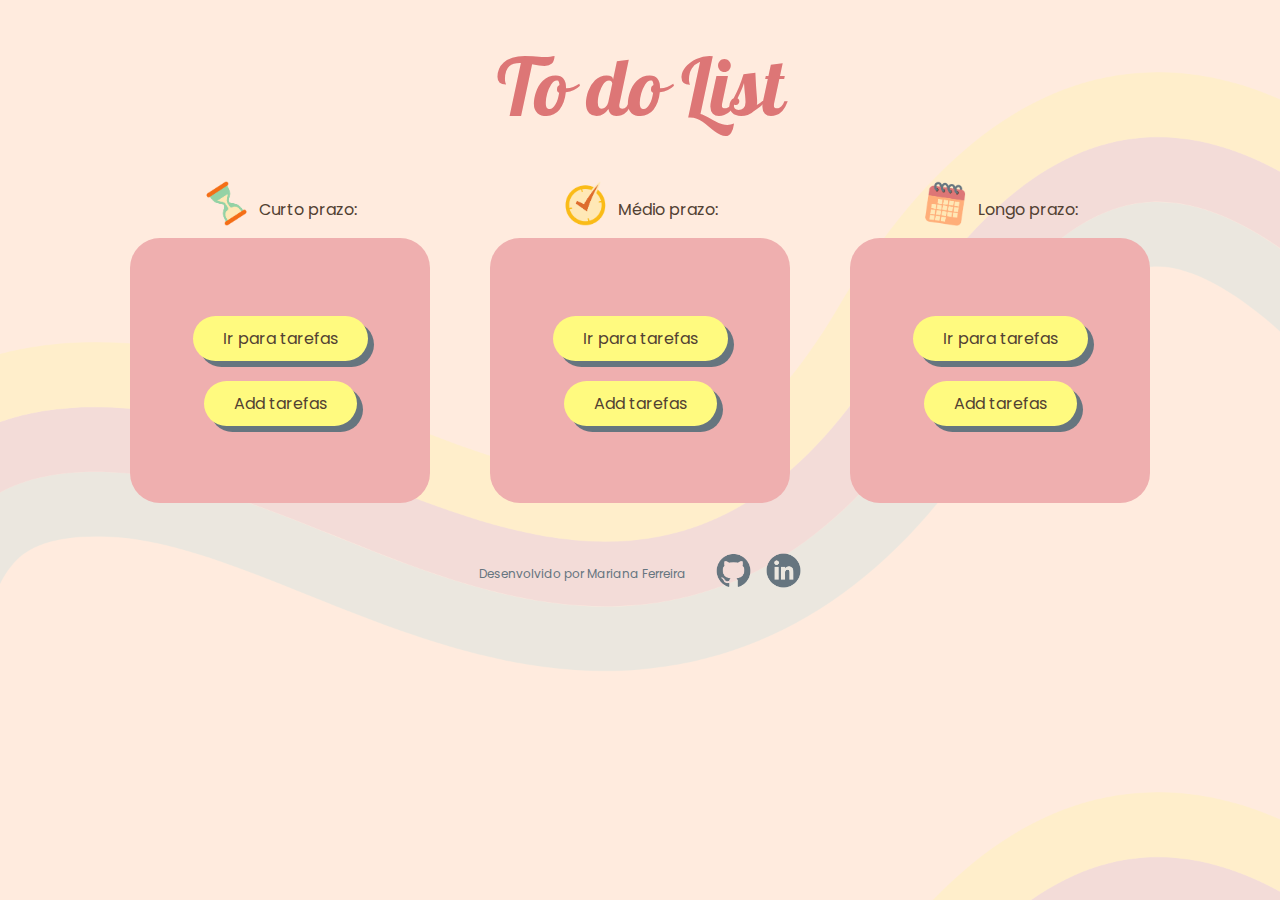
<file: index.html>
<!DOCTYPE html>
<html lang="en">
<head>
    <meta charset="UTF-8">
    <meta http-equiv="X-UA-Compatible" content="IE=edge">
    <meta name="viewport" content="width=device-width, initial-scale=1.0">
    <link rel="preconnect" href="https://fonts.googleapis.com">
    <link rel="preconnect" href="https://fonts.gstatic.com" crossorigin>
    <link href="https://fonts.googleapis.com/css2?family=Pattaya&display=swap" rel="stylesheet">
    <link rel="preconnect" href="https://fonts.googleapis.com">
    <link rel="preconnect" href="https://fonts.gstatic.com" crossorigin>
    <link href="https://fonts.googleapis.com/css2?family=Poppins:wght@300;400;500;600;700;800&display=swap" rel="stylesheet">
    <link rel="stylesheet" href="./assets/css/global.css">
    <link rel="stylesheet" href="./assets/css/to-do-list.css">
    <title>To do List</title>
</head>
<body>
    <header>
        <h1 class="to-do-list">To do List</h1>
    </header>
    <main class="telas">
        <div class="tela-inicial">
            <div class="card-prazo">
                <div class="title-card">
                    <img src="./assets/img/image-card-curto.png" height="45px"/>
                    <p>Curto prazo:</p>
                </div>
                <div class="btn-card">
                    <a class="btn-tarefas" href="./tarefas.html">Ir para tarefas</a>
                    <button class="btn-add-tarefas">Add tarefas</button>
                </div>
            </div>
            <div class="card-prazo">
                <div class="title-card">
                    <img src="./assets/img/image-card-medio.png" height="45px"/>
                    <p>Médio prazo:</p>
                </div>
                <div class="btn-card">
                    <a class="btn-tarefas" href="./tarefas.html">Ir para tarefas</a>
                    <button class="btn-add-tarefas">Add tarefas</button>
                </div>
            </div>
            <div class="card-prazo">
                <div class="title-card">
                    <img src="./assets/img/image-card-longo.png" height="45px"/>
                    <p>Longo prazo:</p>
                </div>
                <div class="btn-card">
                    <a class="btn-tarefas" href="./tarefas.html">Ir para tarefas</a>
                    <button class="btn-add-tarefas">Add tarefas</button>
                </div>
            </div>
        </div>
        <div class="tela-modal hidden">
            <div class="modal-add-tarefas">
                <div class="add-tarefas">
                    <input type="text" name="" id="input-tarefas" placeholder="Escreva uma tarefa" />
                    <div class="btn-modal">
                        <button class="btn-add">Adicionar</button>
                        <a class="btn-sair">Sair</a>
                    </div>
                    <span class="alerta-add-tarefa hidden">Tarefa adicionada!</span>
                </div>
            </div>
        </div>
    </main>
    <footer>
        <div class="rodape">
            <p>Desenvolvido por Mariana Ferreira</p>
            <div class="contato">
                <a href="https://github.com/mariferreiradev" target="_blank">
                    <img src="./assets/img/icon-github.png" width="35px">
                </a>
                <a href="https://www.linkedin.com/in/mariferreiradev/" target="_blank">
                    <img src="./assets/img/icon-in.png" width="35px">
                </a>
            </div>            
        </div>
    </footer>
    <script src="./assets/js/script-modal.js"></script>
</body>
</html>
</file>
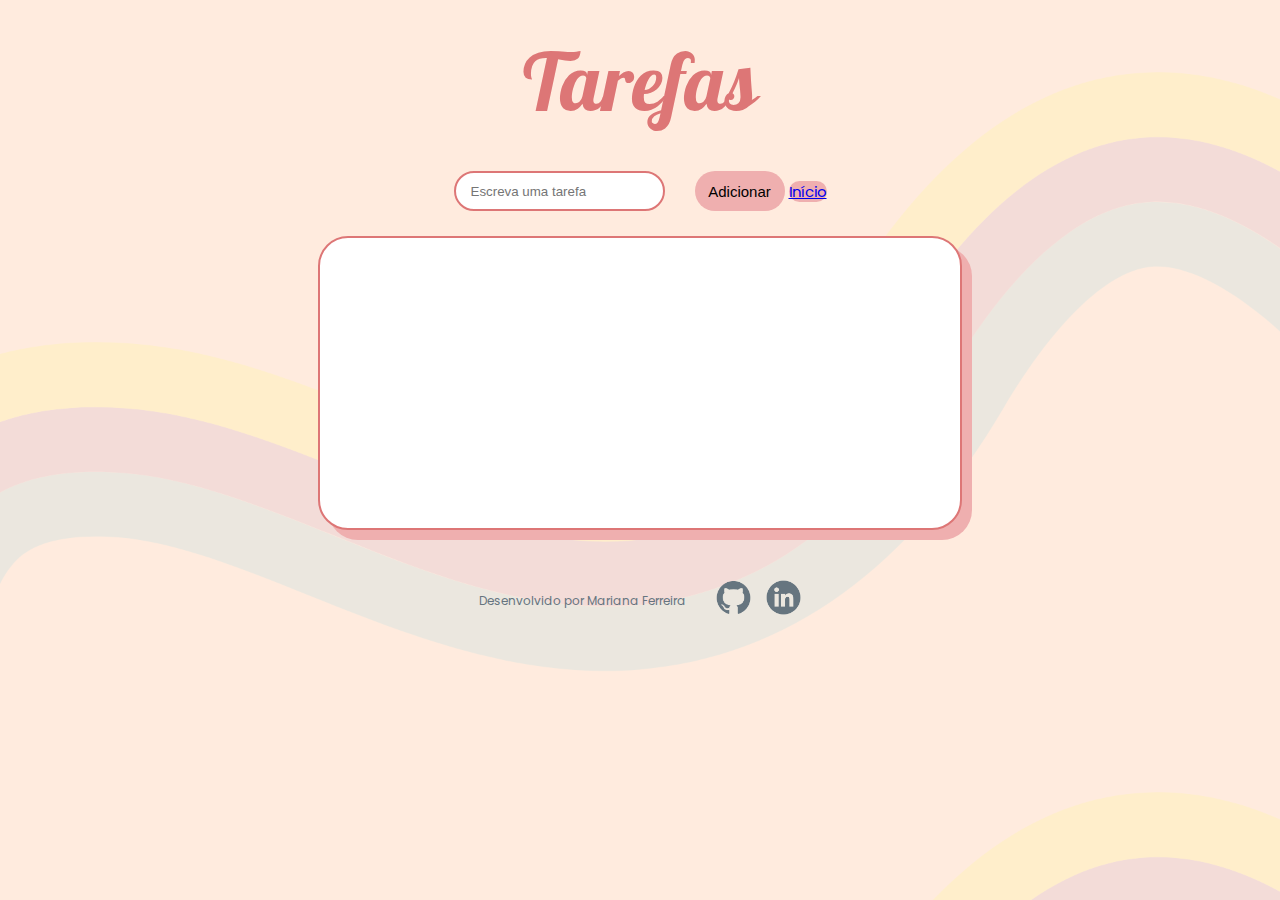
<file: tarefas.html>
<!DOCTYPE html>
<html lang="en">
<head>
    <meta charset="UTF-8">
    <meta http-equiv="X-UA-Compatible" content="IE=edge">
    <meta name="viewport" content="width=device-width, initial-scale=1.0">
    <link rel="preconnect" href="https://fonts.googleapis.com">
    <link rel="preconnect" href="https://fonts.gstatic.com" crossorigin>
    <link href="https://fonts.googleapis.com/css2?family=Pattaya&display=swap" rel="stylesheet">
    <link rel="preconnect" href="https://fonts.googleapis.com">
    <link rel="preconnect" href="https://fonts.gstatic.com" crossorigin>
    <link href="https://fonts.googleapis.com/css2?family=Poppins:wght@300;400;500;600;700;800&display=swap" rel="stylesheet">
    <link rel="stylesheet" href="./assets/css/global.css">
    <link rel="stylesheet" href="./assets/css/tarefas.css">
    <link rel="shortcut icon" href="./assets/img/image-card-longo.ico" type="image/x-icon"> 
    <title>Tarefas</title>
</head>
<body>
    <header>
        <h1 class="tarefas-title">Tarefas</h1>
    </header>
    <main class="conteudo">
        <div class="add-tarefas">
            <input type="text" name="" id="input-tarefas" placeholder="Escreva uma tarefa" >
            <div class="btns-page-tarefas">
                <button class="btn-add">Adicionar</button>
                <a class="btn-inicio" href="./index.html">Início</a>
            </div>
        </div>
        <div class="card-tarefas">
        </div>
    </main>
    <footer>
        <div class="rodape">
            <p>Desenvolvido por Mariana Ferreira</p>
            <div class="contato">
                <a href="https://github.com/mariferreiradev" target="_blank">
                    <img src="./assets/img/icon-github.png" width="35px">
                </a>
                <a href="https://www.linkedin.com/in/mariferreiradev/" target="_blank">
                    <img src="./assets/img/icon-in.png" width="35px">
                </a>
            </div>            
        </div>
    </footer>
    <script type="module" src="./assets/js/tarefas.js"></script>
</body>
</html>
</file>
<file: assets/css/global.css>
body {
    font-family: 'Poppins', sans-serif;
    color: #524132;
    font-weight: 400;
    background-image: url('../img/background-image.png');
    background-size: 100%;
}
.rodape {
    display: flex;
    justify-content: center;
    gap: 30px;
    padding: 50px 0 20px 0;
}
.rodape p {
    color: #66757F;
    font-size: 12px;
    font-weight: 400;
}
.contato {
    display: flex;
    gap: 15px;
}
</file>
<file: assets/css/to-do-list.css>
* {
    box-sizing: border-box;
}
body, html {
    margin: 0;
}
.tela-inicial {
    display: flex;
    justify-content: center;
    gap: 60px;
}
.to-do-list {
    font-family: 'Pattaya', sans-serif;
    font-size: 80px;
    font-weight: 400;
    color: #DD7676;
    text-align: center;
    margin: 0;
    padding: 35px;
}
.telas {
    display: flex;
    flex-direction: column;
    align-items: center;
    gap: 60px;
}
.card-prazo {
    display: flex;
    flex-direction: column;
    align-items: center;
}
.title-card {
    display: flex;
    gap: 10px;
}
.btn-card {
    display: flex;
    flex-direction: column;
    align-items: center;
    justify-content: center;
    gap: 20px;
    background-color: #EFAFAF;
    border-radius: 30px;
    border: none;
    width: 300px;
    height: 265px;
}
.btn-tarefas, .btn-add-tarefas {
    font-family: 'Poppins', sans-serif;
    font-size: 16px;
    font-weight: 400;
    color: #524132;
    background-color: #FFFA7F;
    box-shadow: #66757F 6px 6px 0 0;
    border-radius: 30px;
    border: none;
    padding: 10px 30px;
    text-decoration: none;
    cursor: pointer;
}
.btn-tarefas:hover, .btn-add-tarefas:hover{
    box-shadow: #74838e 5px 5px 0 0;
    padding: 8px 25px;
}

/* Modal */

.tela-modal {
    position: absolute;
    top: 0px;
    left: 0px;
    width: 100vw;
    height: 100vh;
    background-color: #754d4d73;
    display: flex;
    align-items: center;
    justify-content: center;
}
.modal-add-tarefas {
    display: flex;
    flex-direction: column;
    align-items: center;
    justify-content: center;
    background-color: #ffffff;
    border: 2px solid #DD7676;
    border-radius: 30px;
    box-shadow: #EFAFAF 10px 10px 0 0;
    height: 200px;
    width: 300px;
    padding: 20px;
}
.add-tarefas {
    display: flex;
    flex-direction: column;
    justify-content: center;
    align-items: center;
    gap: 20px;
}
#input-tarefas {
    color: #524132;
    border-radius: 30px;
    border: 2px solid #DD7676;
    padding: 10px 15px;
}
#input-tarefas:focus {
    outline: none;
}
.btn-modal {
    display: flex;
    gap: 10px;
}
.btn-sair, .btn-add {
    font-family: 'Poppins', sans-serif;
    text-align: center;
    font-size: 14px;
    font-weight: 400;
    text-decoration: none;
    cursor: pointer;
    color:#524132;
    border: none;
    border-radius: 50px;
    background-color: #EFAFAF;
    padding: 10px 16px;
    width: 96px;
    margin: 0;
}
.btn-sair:hover, .btn-add:hover {
    background-color: #DD7676
}
.hidden {
    display: none;
}
</file>
<file: assets/css/tarefas.css>
html, body {
    margin: 0;
}
.tarefas-title {
    font-family: 'Pattaya', sans-serif;
    font-size: 80px;
    font-weight: 400;
    color: #DD7676;
    text-align: center;
    padding: 30px 40px;
    margin: 0;
}
.conteudo {
    display: flex;
    flex-direction: column;
    align-items: center;
    justify-content: center;
    gap: 25px;
}
.add-tarefas {
    display: flex;
    justify-content: center;
    gap: 30px;
}
#input-tarefas {
    border-radius: 30px;
    border: 2px solid #DD7676;
    padding: 0 15px;
}
.btn-inicio, .btn-add {
    font-size: 15px;
    border: none;
    border-radius: 50px;
    background-color: #EFAFAF;
    margin: 0;
    height: 40px;
    width: 90px;
}
.card-tarefas {
    background-color: #ffffff;
    border: 2px solid #DD7676;
    border-radius: 30px;
    box-shadow: #EFAFAF 10px 10px 0 0;
    height: 250px;
    width: 600px;
    padding: 20px;
}
</file>
